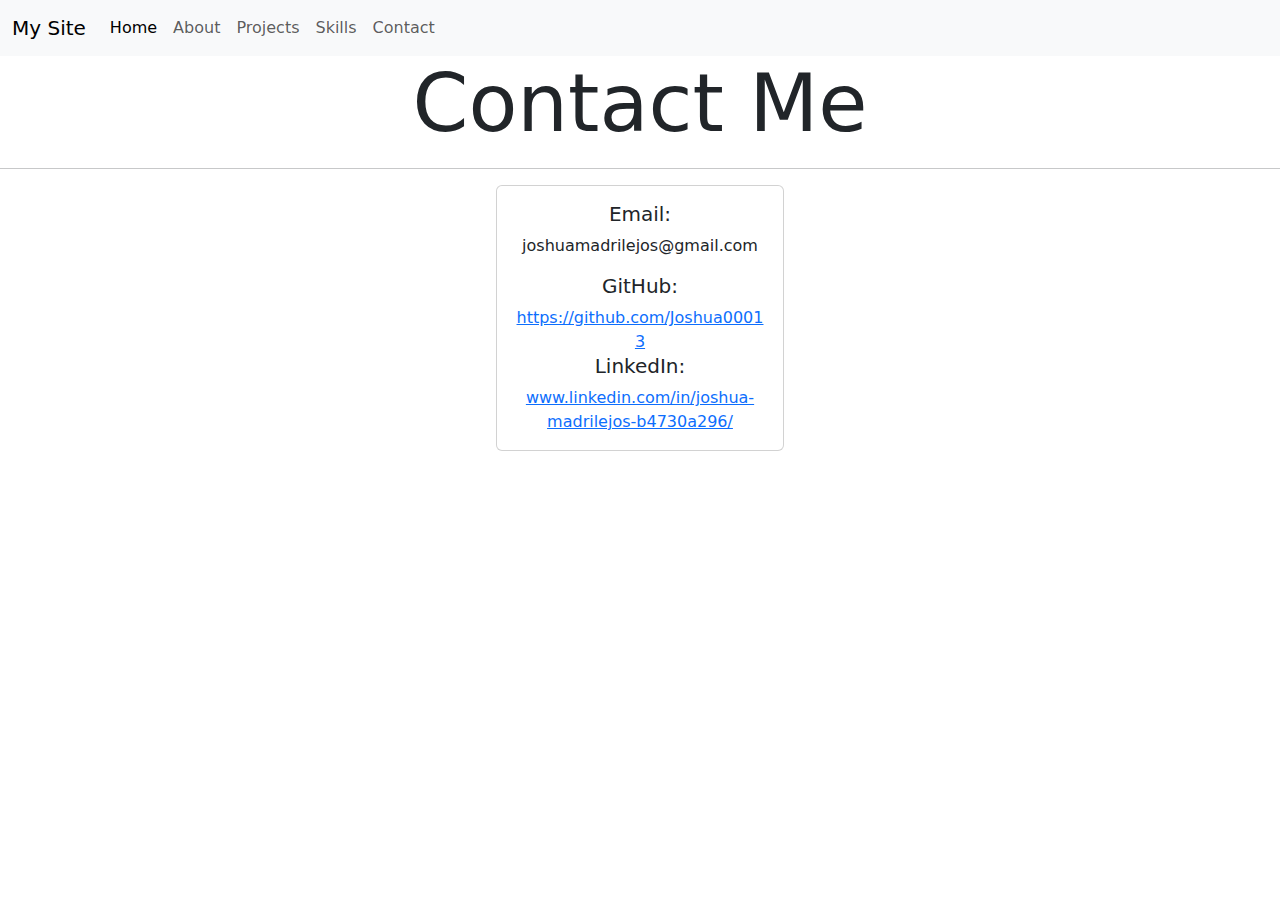
<file: contact.html>
<!DOCTYPE html>
<html lang="en">
<head>
    <meta charset="UTF-8">
    <meta name="viewport" content="width=device-width, initial-scale=1.0">
    <title>Document</title>
    <link href="https://cdn.jsdelivr.net/npm/bootstrap@5.3.3/dist/css/bootstrap.min.css" rel="stylesheet" integrity="sha384-QWTKZyjpPEjISv5WaRU9OFeRpok6YctnYmDr5pNlyT2bRjXh0JMhjY6hW+ALEwIH" crossorigin="anonymous">
    <link rel="stylesheet" href="styles/contacts.css">
</head>
<body>
    <nav class="navbar navbar-expand-lg bg-body-tertiary">
        <div class="container-fluid">
          <a class="navbar-brand" href="#">My Site</a>
          <button class="navbar-toggler" type="button" data-bs-toggle="collapse" data-bs-target="#navbarSupportedContent" aria-controls="navbarSupportedContent" aria-expanded="false" aria-label="Toggle navigation">
            <span class="navbar-toggler-icon"></span>
          </button>
          <div class="collapse navbar-collapse" id="navbarSupportedContent">
            <ul class="navbar-nav me-auto mb-2 mb-lg-0">
              <li class="nav-item">
                <a class="nav-link active" aria-current="page" href="index.html">Home</a>
              </li>
              <li class="nav-item">
                <a class="nav-link" href="about.html">About</a>
              </li>
              <li class="nav-item">
                <a href="projects.html" class="nav-link">Projects</a>
              </li>
              <li class="nav-item">
                <a href="skills.html" class="nav-link">Skills</a>
              </li>
              <li class="nav-item">
                <a href="contact.html" class="nav-link">Contact</a>
              </li>
            </ul>
          </div>
        </div>
      </nav>

      <div class="text-center">
          <h1 class="display-1">Contact Me</h1>
        
        <hr>
        <article>
          <div class="d-flex justify-content-center">
            <div class="card" style="width: 18rem;">
              <div class="card-body">
                <h5 class="card-title">Email:</h5>
                <p class="card-text">joshuamadrilejos@gmail.com</p>
                <h5 class="card-title">GitHub:</h5>
                <a href="https://github.com/Joshua00013" class="card-link">https://github.com/Joshua00013</a>
                <h5 class="card-title">LinkedIn:</h5>
                <a href="https://www.linkedin.com/in/joshua-madrilejos-b4730a296/" class="card-link">www.linkedin.com/in/joshua-madrilejos-b4730a296/</a>

              </div>
            </div>
        </article>
      </div>
      

      <script src="https://cdn.jsdelivr.net/npm/@popperjs/core@2.11.8/dist/umd/popper.min.js" integrity="sha384-I7E8VVD/ismYTF4hNIPjVp/Zjvgyol6VFvRkX/vR+Vc4jQkC+hVqc2pM8ODewa9r" crossorigin="anonymous"></script>
      <script src="https://cdn.jsdelivr.net/npm/bootstrap@5.3.3/dist/js/bootstrap.min.js" integrity="sha384-0pUGZvbkm6XF6gxjEnlmuGrJXVbNuzT9qBBavbLwCsOGabYfZo0T0to5eqruptLy" crossorigin="anonymous"></script>
</body>
</html>
</file>
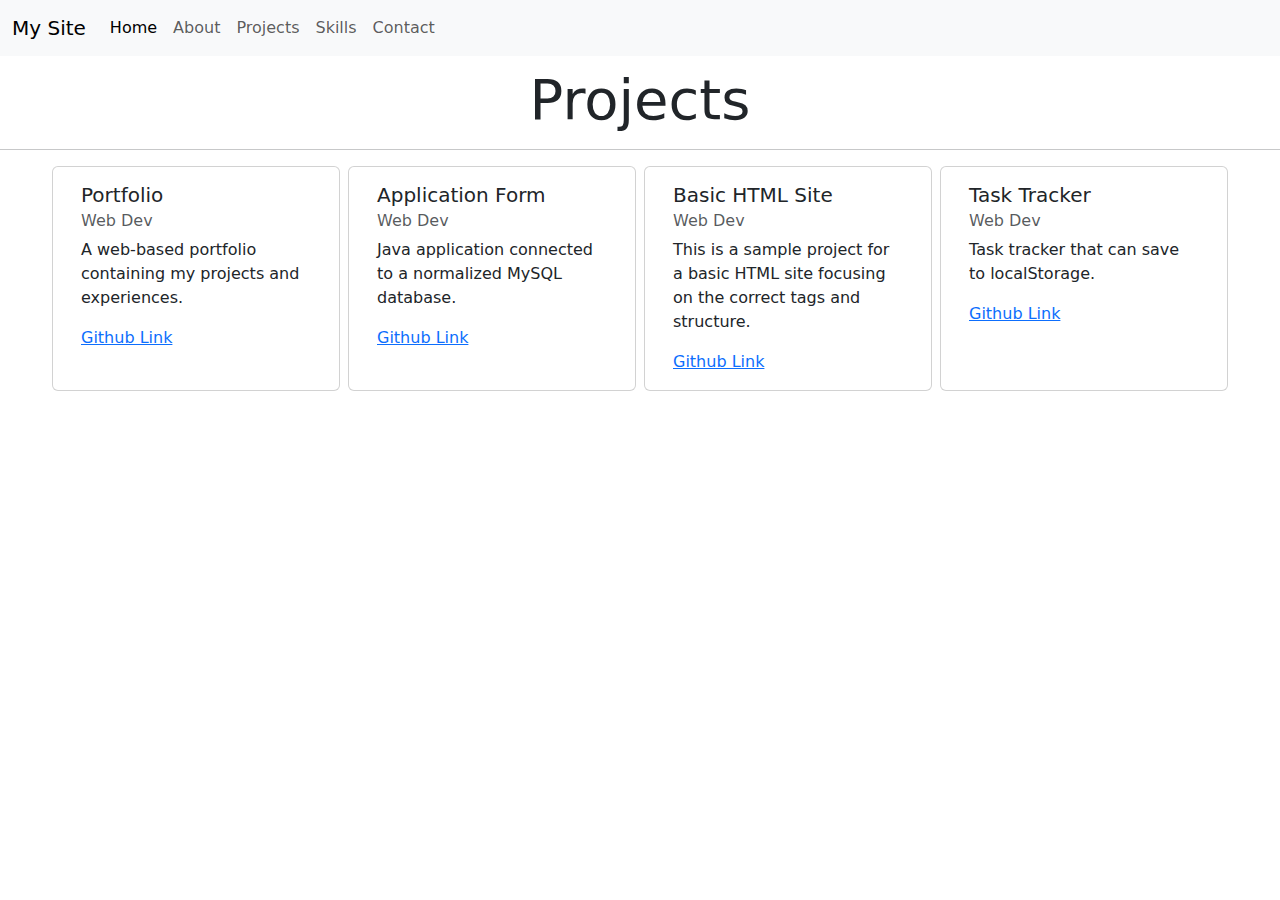
<file: projects.html>
<!DOCTYPE html>
<html lang="en">
<head>
    <meta charset="UTF-8">
    <meta name="viewport" content="width=device-width, initial-scale=1.0">
    <title>Document</title>
    <link rel="stylesheet" href="styles/projects.css">
    <link href="https://cdn.jsdelivr.net/npm/bootstrap@5.3.3/dist/css/bootstrap.min.css" rel="stylesheet" integrity="sha384-QWTKZyjpPEjISv5WaRU9OFeRpok6YctnYmDr5pNlyT2bRjXh0JMhjY6hW+ALEwIH" crossorigin="anonymous">
</head>
<body>
    <nav class="navbar navbar-expand-lg bg-body-tertiary">
        <div class="container-fluid">
          <a class="navbar-brand" href="#">My Site</a>
          <button class="navbar-toggler" type="button" data-bs-toggle="collapse" data-bs-target="#navbarSupportedContent" aria-controls="navbarSupportedContent" aria-expanded="false" aria-label="Toggle navigation">
            <span class="navbar-toggler-icon"></span>
          </button>
          <div class="collapse navbar-collapse" id="navbarSupportedContent">
            <ul class="navbar-nav me-auto mb-2 mb-lg-0">
              <li class="nav-item">
                <a class="nav-link active" aria-current="page" href="index.html">Home</a>
              </li>
              <li class="nav-item">
                <a class="nav-link" href="about.html">About</a>
              </li>
              <li class="nav-item">
                <a href="projects.html" class="nav-link">Projects</a>
              </li>
              <li class="nav-item">
                <a href="skills.html" class="nav-link">Skills</a>
              </li>
              <li class="nav-item">
                <a href="contact.html" class="nav-link">Contact</a>
              </li>
            </ul>
          </div>
        </div>
      </nav>
      
      <h1 id="heading" class="display-4 text-center">Projects</h1>
      <hr>
      <div class="row justify-content-center">
        <div class="card mx-1" style="width: 18rem;">
          <div class="card-body">
            <h5 class="card-title">Portfolio</h5>
            <h6 class="card-subtitle mb-2 text-body-secondary">Web Dev</h6>
            <p class="card-text">A web-based portfolio containing my projects and experiences.</p>
            <a href="https://github.com/Joshua00013/Portfolio" class="card-link">Github Link</a>
          </div>
        </div>

        <div class="card mx-1 c-mycard" style="width: 18rem;">
          <div class="card-body">
            <h5 class="card-title">Application Form</h5>
            <h6 class="card-subtitle mb-2 text-body-secondary">Web Dev</h6>
            <p class="card-text">Java application connected to a normalized MySQL database.</p>
            <a href="https://github.com/Joshua00013/Infoman" class="card-link">Github Link</a>
          </div>
        </div>

        <div class="card mx-1" style="width: 18rem;">
          <div class="card-body">
            <h5 class="card-title">Basic HTML Site</h5>
            <h6 class="card-subtitle mb-2 text-body-secondary">Web Dev</h6>
            <p class="card-text">This is a sample project for a basic HTML site focusing on the correct tags and structure.</p>
            <a href="https://github.com/Joshua00013/Basic-HTML-Site" class="card-link">Github Link</a>
          </div>
        </div>

        <div class="card mx-1" style="width: 18rem;">
          <div class="card-body">
            <h5 class="card-title">Task Tracker</h5>
            <h6 class="card-subtitle mb-2 text-body-secondary">Web Dev</h6>
            <p class="card-text">Task tracker that can save to localStorage.</p>
            <a href="https://github.com/Joshua00013/Task-Tracker-Local-Storage-JS" class="card-link">Github Link</a>
          </div>
        </div>
      </div>
      

      <script src="https://cdn.jsdelivr.net/npm/@popperjs/core@2.11.8/dist/umd/popper.min.js" integrity="sha384-I7E8VVD/ismYTF4hNIPjVp/Zjvgyol6VFvRkX/vR+Vc4jQkC+hVqc2pM8ODewa9r" crossorigin="anonymous"></script>
      <script src="https://cdn.jsdelivr.net/npm/bootstrap@5.3.3/dist/js/bootstrap.min.js" integrity="sha384-0pUGZvbkm6XF6gxjEnlmuGrJXVbNuzT9qBBavbLwCsOGabYfZo0T0to5eqruptLy" crossorigin="anonymous"></script>
</body>
</html>
</file>
<file: styles/contacts.css>
.c-contacts{
    background-color: antiquewhite;
}
</file>
<file: styles/projects.css>
#heading{
    padding-top: 10px;
}
</file>
